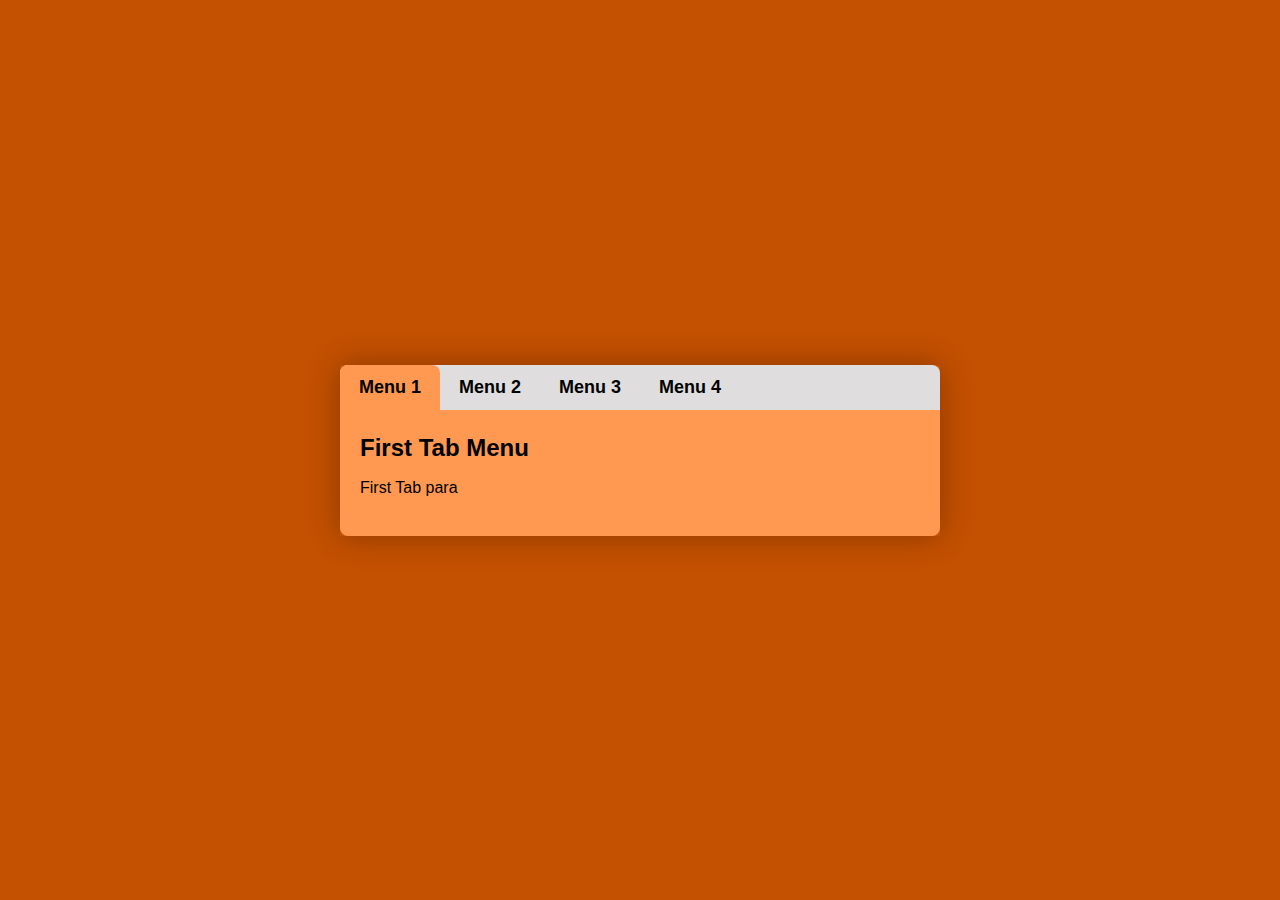
<file: Practice 2 (Tabs)/index.html>
<!DOCTYPE html>
<html lang="en">

<head>
    <meta charset="UTF-8">
    <meta http-equiv="X-UA-Compatible" content="IE=edge">
    <meta name="viewport" content="width=device-width, initial-scale=1.0">
    <title>Tabs</title>
    <link rel="stylesheet" href="style.css">
</head>

<body>

    <div class="tm_container">
        <input type="radio" name="menu" id="menu1" checked>
        <input type="radio" name="menu" id="menu2">
        <input type="radio" name="menu" id="menu3">
        <input type="radio" name="menu" id="menu4">
        <div class="tm_trigger">
            <label for="menu1">Menu 1</label>
            <label for="menu1">Menu 2</label>
            <label for="menu1">Menu 3</label>
            <label for="menu1">Menu 4</label>
            <strong></strong>
        </div>

        <div class="tm_content_area">
            <div class="tm_content">
                <h2>First Tab Menu</h2>
                <p>First Tab para</p>
            </div>
            <div class="tm_content">
                <h2>Second Tab Menu</h2>
                <p>Second Tab para</p>
            </div>
            <div class="tm_content">
                <h2>Third Tab Menu</h2>
                <p>Third Tab para</p>
            </div>
            <div class="tm_content">
                <h2>Fourth Tab Menu</h2>
                <p>Fourth Tab para</p>
            </div>
        </div>

    </div>

    <script src="app.js"></script>

</body>

</html>
</file>
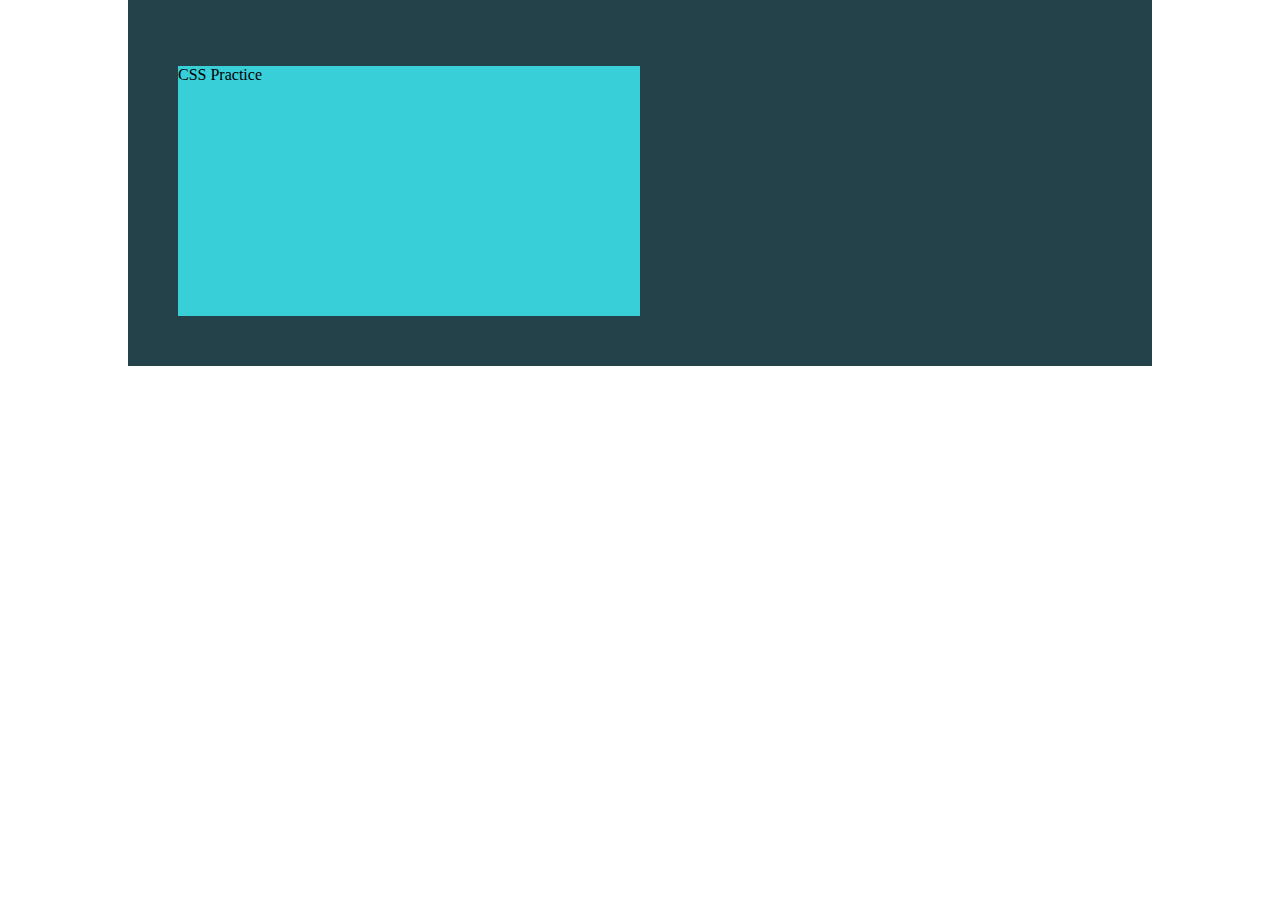
<file: Practice 5 (CSS Responsiveness-Kevin Powell)/index.html>
<!DOCTYPE html>
<html lang="en">
<head>
    <meta charset="UTF-8">
    <meta http-equiv="X-UA-Compatible" content="IE=edge">
    <meta name="viewport" content="width=device-width, initial-scale=1.0">
    <title>CSS Responsiveness</title>
    <link rel="stylesheet" href="style.css">
</head>
<body>
    <div class="parent">
        <div class="child">
            <p>CSS Practice</p>
        </div>
    </div>
</body>
</html>
</file>
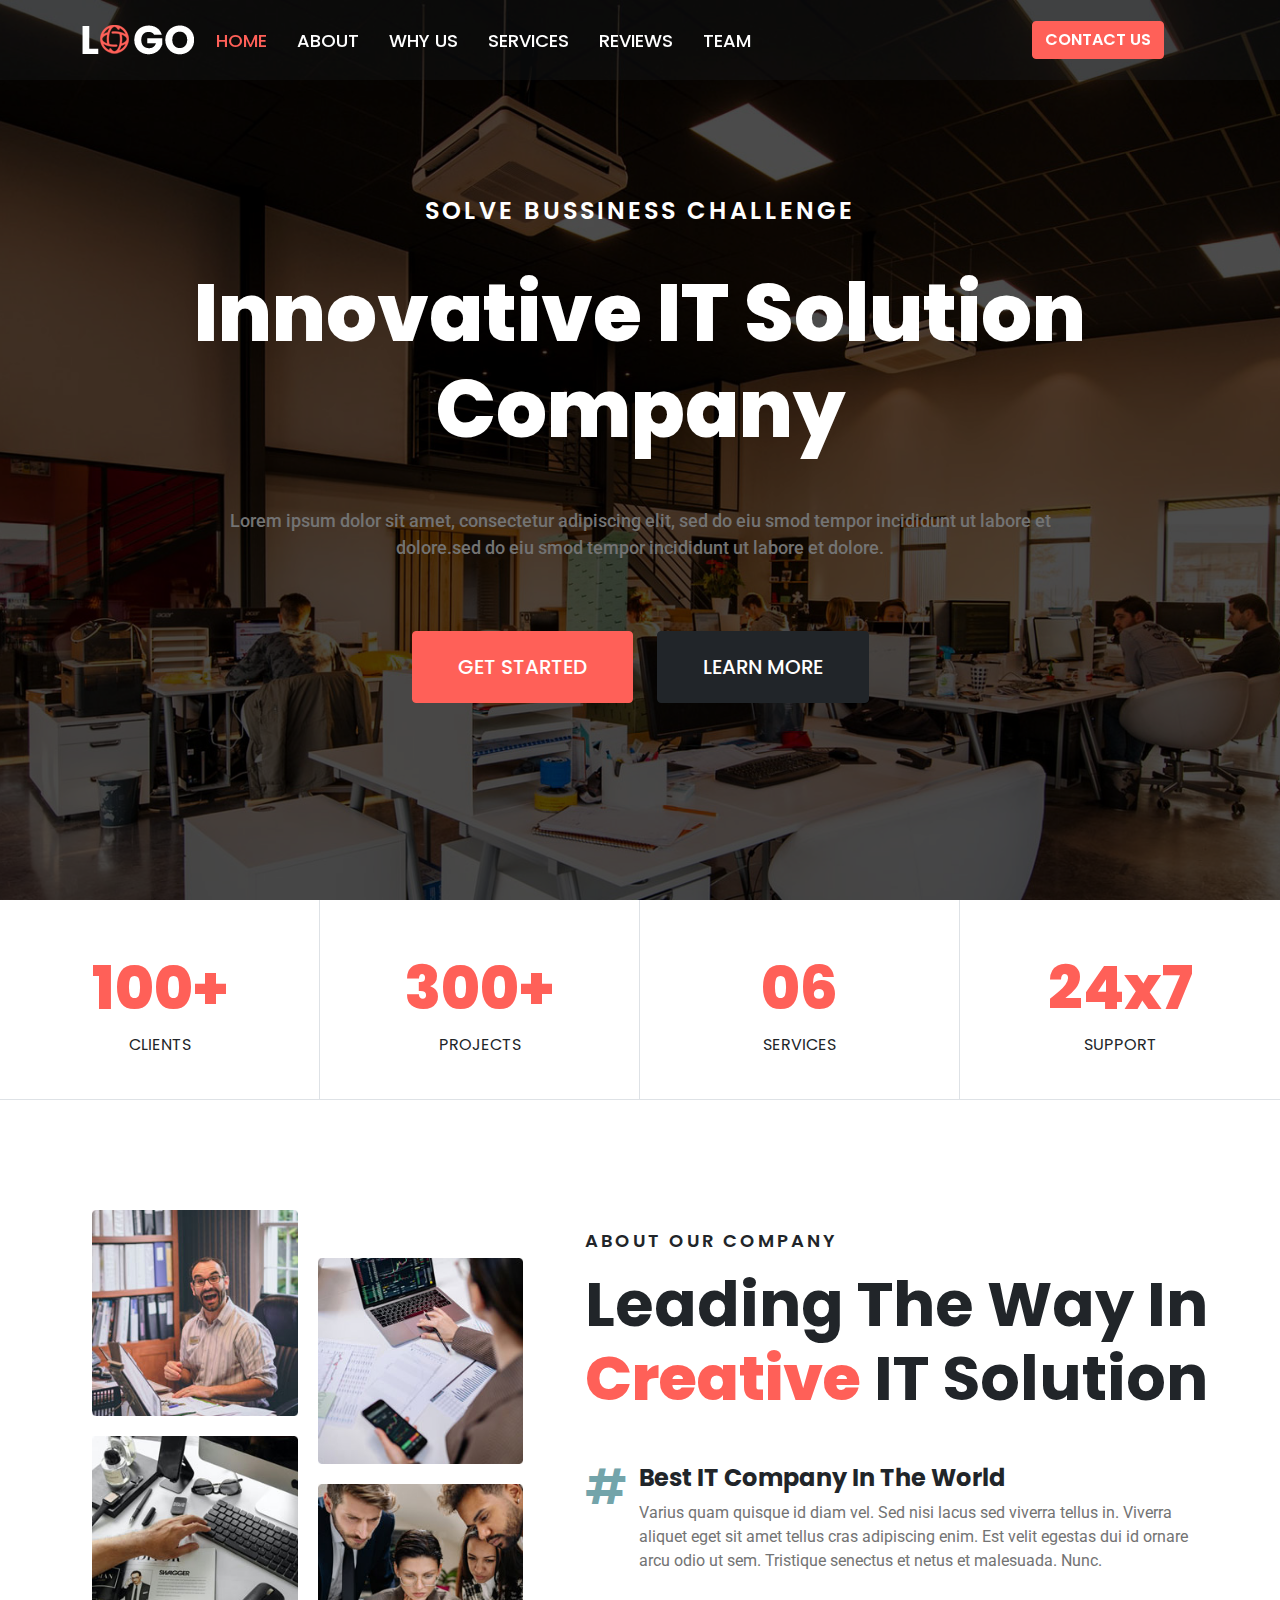
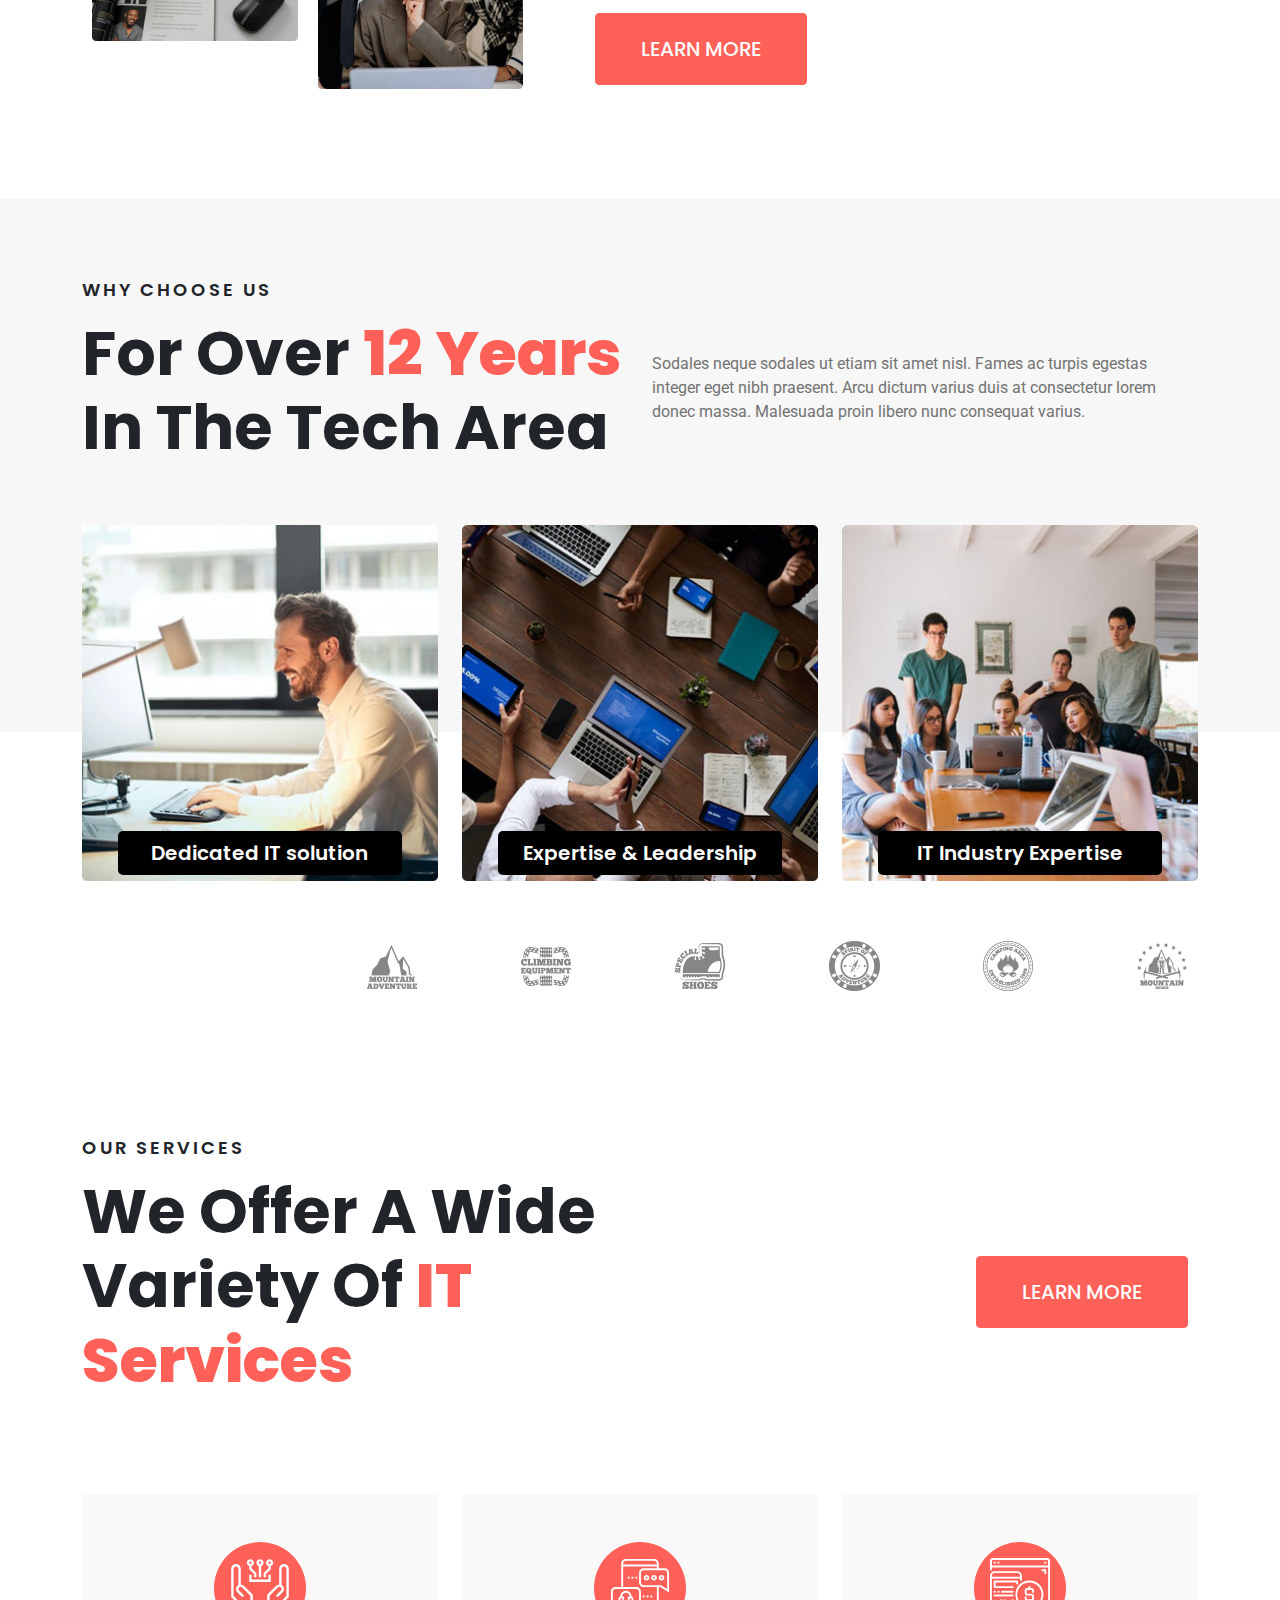
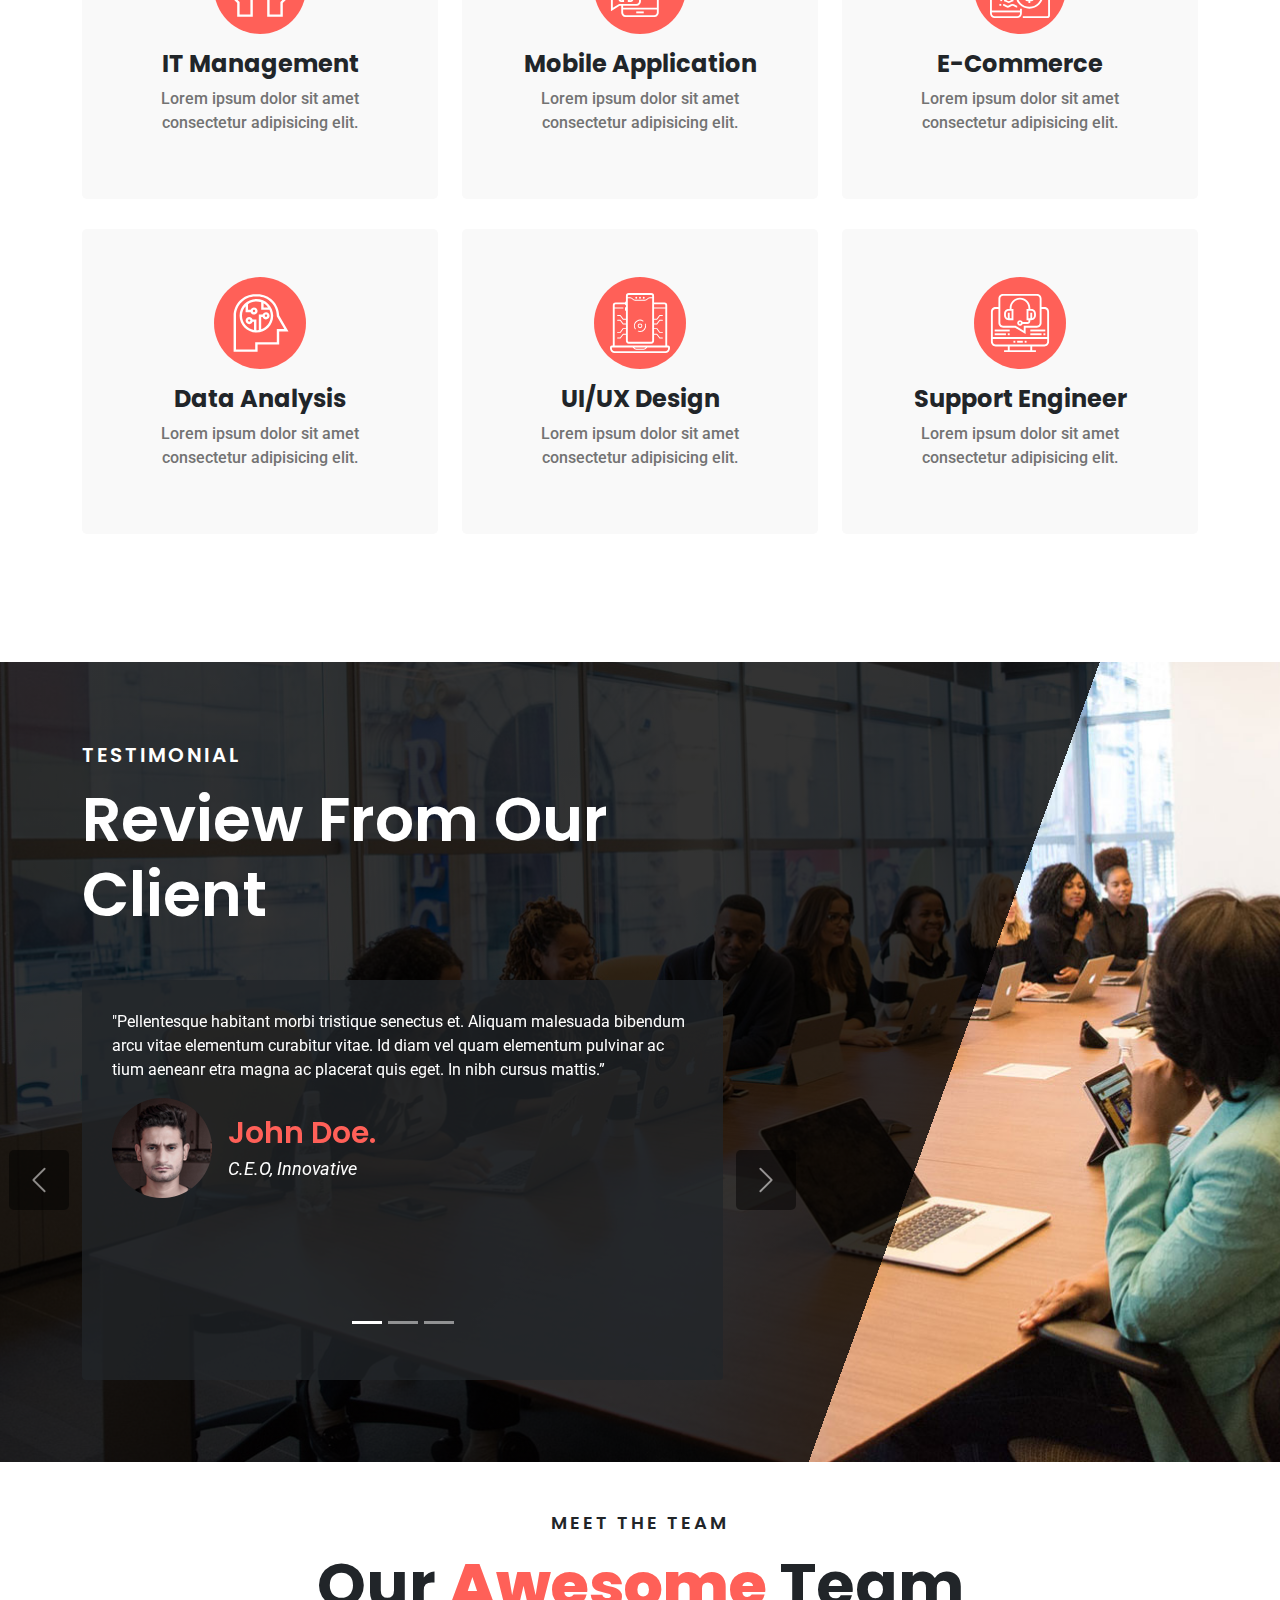
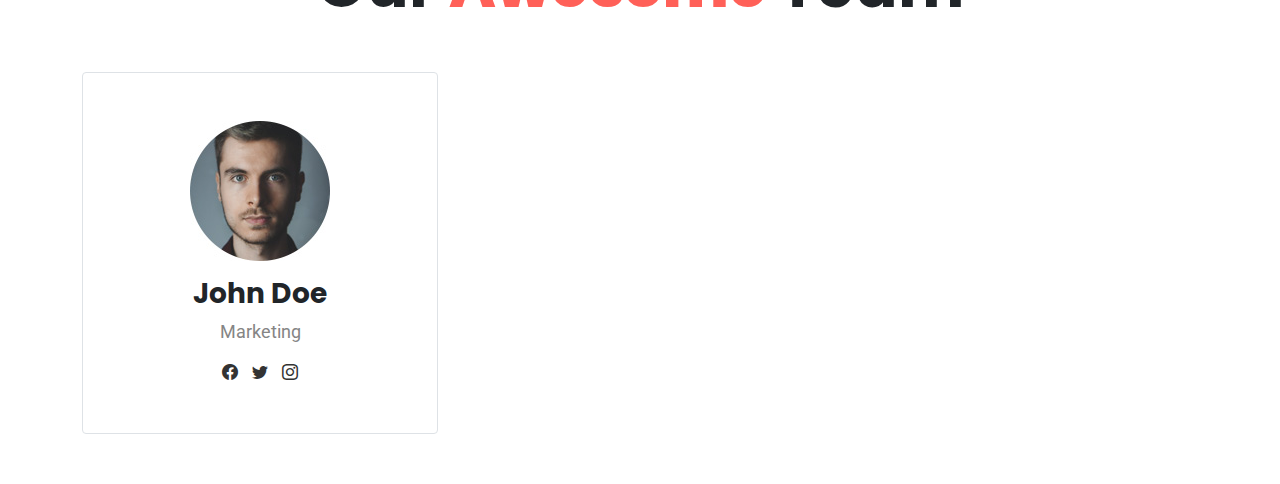
<file: Practice 3 (Web Practice)/psd_To_Html_Pratice/index.html>
<!DOCTYPE html>
<html lang="en">

<head>
    <meta charset="UTF-8">
    <meta http-equiv="X-UA-Compatible" content="IE=edge">
    <meta name="viewport" content="width=device-width, initial-scale=1.0">
    <link rel="stylesheet" href="bootstrap/css/bootstrap.css">
    <link rel="stylesheet" href="main.css">
    <script src="bootstrap/js/bootstrap.min.js"></script>
    <title>Practice</title>
</head>

<body>
    <!-- Header Start  -->
    <header id="site-header" class="bg-dark fixed-top bg-opacity-25">
        <div class="container">
            <div class="main-header row align-items-center">
                <div class="logo col-3 col-lg-1">
                    <img src="assets/img/logo.png" alt="Logo" class="img-reponsive">

                </div>
                <div class="nav-col col-6 col-lg-9">
                    <nav class="navbar navbar-expand-lg">
                        <div class="container-fluid">
                            <button class="navbar-toggler" type="button" data-bs-toggle="collapse" data-bs-target="#navbarNav" aria-controls="navbarNav" aria-expanded="false" aria-label="Toggle navigation">
                            <span class="navbar-toggler-icon"></span>
                          </button>
                            <div class="collapse navbar-collapse" id="navbarNav">
                                <ul class="navbar-nav text-uppercase">
                                    <li class="nav-item">
                                        <a class="nav-link active" aria-current="page" href="#">Home</a>
                                    </li>
                                    <li class="nav-item">
                                        <a class="nav-link" href="#">About</a>
                                    </li>
                                    <li class="nav-item">
                                        <a class="nav-link" href="#">Why Us</a>
                                    </li>
                                    <li class="nav-item">
                                        <a class="nav-link" href="#">Services</a>
                                    </li>
                                    <li class="nav-item">
                                        <a class="nav-link" href="#">Reviews</a>
                                    </li>
                                    <li class="nav-item">
                                        <a class="nav-link" href="#">Team</a>
                                    </li>
                                </ul>
                            </div>
                        </div>
                    </nav>
                </div>
                <div class="btn-col col-3 col-lg-2">
                    <a href="javascript:" class="btn btn-primary text-uppercase">Contact Us</a>
                </div>
            </div>
        </div>
    </header>
    <!-- Header End  -->
    <!-- Hero (Featured) Section Start  -->
    <section id="hero-section" class="home-section featured-section">
        <div class="container h-100">
            <div class="row h-100 align-items-center text-center">
                <div class="hero-content mx-auto">
                    <h3>SOLVE BUSSINESS CHALLENGE</h3>
                    <h1>Innovative IT Solution Company</h1>
                    <p>Lorem ipsum dolor sit amet, consectetur adipiscing elit, sed do eiu smod tempor incididunt ut labore et dolore.sed do eiu smod tempor incididunt ut labore et dolore.</p>
                    <div class="hero-buttons">
                        <a href="javascript:" class="btn btn-primary">Get Started</a>
                        <a href="javascript:" class="btn btn-dark">Learn More</a>
                    </div>
                </div>
            </div>
        </div>
    </section>
    <!-- Hero (Featured) Section End  -->
    <!-- Stats Section Start  -->
    <section id="stats" class="home-section stats-section border-bottom">
        <div class="container-fluid h-100">
            <div class="row stats-row align-items-center h-100 text-center text-uppercase">
                <div class="col-6 col-lg-3 stat-col border-end">
                    <div class="stat-inner position-absolute top-50 start-50 translate-middle">
                        <span class="number">100+</span>
                        <span class="label">Clients</span>
                    </div>
                </div>
                <div class="col-6 col-lg-3 stat-col border-end">
                    <div class="stat-inner position-absolute top-50 start-50 translate-middle">
                        <span class="number">300+</span>
                        <span class="label">Projects</span>
                    </div>
                </div>
                <div class="col-6 col-lg-3 stat-col border-end">
                    <div class="stat-inner position-absolute top-50 start-50 translate-middle">
                        <span class="number">06</span>
                        <span class="label">Services</span>
                    </div>
                </div>
                <div class="col-6 col-lg-3 stat-col">
                    <div class="stat-inner position-absolute top-50 start-50 translate-middle">
                        <span class="number">24<span class="text-lowercase">x</span>7</span>
                        <span class="label">Support</span>
                    </div>
                </div>
            </div>
        </div>
    </section>
    <!-- Stats Section End  -->
    <!-- About Section Start  -->
    <section id="about" class="home-section about-section">
        <div class="container">
            <div class="row">
                <div class="about-images col-12 col-lg-5">
                    <div class="w-50 float-start">
                        <img src="assets/img/about-1.jpg" alt="About Image 1" class="img-responsive">
                    </div>
                    <div class="w-50 float-start">
                        <img src="assets/img/about-2.jpg" alt="About Image 1" class="img-responsive">
                    </div>
                    <div class="w-50 float-start">
                        <img src="assets/img/about-3.jpg" alt="About Image 1" class="img-responsive">
                    </div>
                    <div class="w-50 float-start">
                        <img src="assets/img/about-4.jpg" alt="About Image 1" class="img-responsive">
                    </div>
                </div>
                <div class="about-text col-12 col-lg-7">
                    <h3 class="mb-3">ABOUT OUR COMPANY</h3>
                    <h2 class="mb-5">Leading The Way In <span class="colored-text">Creative</span> IT Solution</h2>
                    <div class="row mb-4">
                        <div class="col-1"><span>#</span></div>
                        <div class="col-11">
                            <h4 class="fw-bold">Best IT Company In The World</h4>
                            <p>Varius quam quisque id diam vel. Sed nisi lacus sed viverra tellus in. Viverra aliquet eget sit amet tellus cras adipiscing enim. Est velit egestas dui id ornare arcu odio ut sem. Tristique senectus et netus et malesuada. Nunc.</p>
                        </div>
                    </div>
                    <button type="button" class="btn btn-primary learn-more-btn">Learn More</button>
                </div>
            </div>
        </div>
    </section>
    <!-- About Section End  -->
    <!-- WhyUs Section Start  -->
    <section id="whyus" class="home-section whyus-section">
        <div class="container">
            <div class="row align-items-center">
                <div class="col-12 col-lg-6">
                    <h3 class="mb-3">Why Choose Us</h3>
                    <h2 class="mb-5">For Over <span class="colored-text">12 Years</span> In The Tech Area</h2>
                </div>
                <div class="col-12 col-lg-6">
                    <p>Sodales neque sodales ut etiam sit amet nisl. Fames ac turpis egestas integer eget nibh praesent. Arcu dictum varius duis at consectetur lorem donec massa. Malesuada proin libero nunc consequat varius.</p>
                </div>
            </div>
            <div class="row">
                <div class="col-12 col-lg-4">
                    <div id="fbx-1" class="feature-box">
                        <h4>Dedicated IT solution</h4>
                    </div>
                </div>
                <div class="col-12 col-lg-4">
                    <div id="fbx-2" class="feature-box">
                        <h4>Expertise & Leadership</h4>
                    </div>
                </div>
                <div class="col-12 col-lg-4">
                    <div id="fbx-3" class="feature-box">
                        <h4>IT Industry Expertise</h4>
                    </div>
                </div>
            </div>
            <div class="row mt-5 mb-3">
                <div class="col-3"></div>
                <div class="col-6"> <img src="assets/img/companies.png" alt="Companies Logos"></div>
                <div class="col-3"></div>

            </div>
        </div>
    </section>
    <!-- WhyUs Section End  -->
    <!-- Services Section Start  -->
    <section id="services" class="home-section services-section">
        <div class="container">
            <div class="row align-items-center">
                <div class="col-12 col-md-9 col-lg-7">
                    <h3 class="mb-3">OUR SERVICES</h3>
                    <h2 class="mb-5">We Offer A Wide Variety Of <span class="colored-text">IT Services</span></h2>
                </div>
                <div class="col-12 col-md-3 col-lg-5 text-right">
                    <button type="button" class="btn btn-primary learn-more-btn float-end">Learn More</button>
                </div>
            </div>
            <div class="row mt-5 mb-5">
                <div class="col-12 col-md-6 col-lg-4 service-col">
                    <div class="service-box p-5 text-center rounded-3">
                        <div class="icon-box mb-3 d-inline-block bg-primary rounded-circle p-3">
                            <img src="assets/img/icon-it.svg" alt="IT Services" width="60" height="60">
                        </div>
                        <h4 class="fw-bold">IT Management</h4>
                        <p>Lorem ipsum dolor sit amet consectetur adipisicing elit.</p>
                    </div>
                </div>
                <div class="col-12 col-md-6 col-lg-4 service-col">
                    <div class="service-box p-5 text-center rounded-3">
                        <div class="icon-box mb-3 d-inline-block bg-primary rounded-circle p-3">
                            <img src="assets/img/icon-mobile.svg" alt="Mobile Application" width="60" height="60">
                        </div>
                        <h4 class="fw-bold">Mobile Application</h4>
                        <p>Lorem ipsum dolor sit amet consectetur adipisicing elit.</p>
                    </div>
                </div>
                <div class="col-12 col-md-6 col-lg-4 service-col">
                    <div class="service-box p-5 text-center rounded-3">
                        <div class="icon-box mb-3 d-inline-block bg-primary rounded-circle p-3">
                            <img src="assets/img/icon-ecom.svg" alt="E-Commerce" width="60" height="60">
                        </div>
                        <h4 class="fw-bold">E-Commerce</h4>
                        <p>Lorem ipsum dolor sit amet consectetur adipisicing elit.</p>
                    </div>
                </div>
                <div class="col-12 col-md-6 col-lg-4 service-col">
                    <div class="service-box p-5 text-center rounded-3">
                        <div class="icon-box mb-3 d-inline-block bg-primary rounded-circle p-3">
                            <img src="assets/img/icon-data.svg" alt="Data Analysis" width="60" height="60">
                        </div>
                        <h4 class="fw-bold">Data Analysis</h4>
                        <p>Lorem ipsum dolor sit amet consectetur adipisicing elit.</p>
                    </div>
                </div>
                <div class="col-12 col-md-6 col-lg-4 service-col">
                    <div class="service-box p-5 text-center rounded-3">
                        <div class="icon-box mb-3 d-inline-block bg-primary rounded-circle p-3">
                            <img src="assets/img/icon-ui.svg" alt="UI/UX Design" width="60" height="60">
                        </div>
                        <h4 class="fw-bold">UI/UX Design</h4>
                        <p>Lorem ipsum dolor sit amet consectetur adipisicing elit.</p>
                    </div>
                </div>
                <div class="col-12 col-md-6 col-lg-4 service-col">
                    <div class="service-box p-5 text-center rounded-3">
                        <div class="icon-box mb-3 d-inline-block bg-primary rounded-circle p-3">
                            <img src="assets/img/icon-support.svg" alt="Support Engineer" width="60" height="60">
                        </div>
                        <h4 class="fw-bold">Support Engineer</h4>
                        <p>Lorem ipsum dolor sit amet consectetur adipisicing elit.</p>
                    </div>
                </div>
            </div>
        </div>
    </section>
    <!-- Services Section End  -->
    <!-- Review Section Start  -->
    <section id="reviews" class="home-section reviews-section">
        <div class="container h-100">
            <div class="row h-100 align-items-center">
                <div class="reviews-content col-12 col-lg-7 text-white">
                    <h4 class="mb-3">TESTIMONIAL</h4>
                    <h2 class="mb-5">Review From Our Client</h2>
                    <div class="testimonials-container rounded bg-dark bg-opacity-75">
                        <div id="testimonials" class="carousel slide" data-bs-ride="carousel">
                            <div class="carousel-indicators">
                              <button type="button" data-bs-target="#testimonials" data-bs-slide-to="0" class="active" aria-current="true" aria-label="Slide 1"></button>
                              <button type="button" data-bs-target="#testimonials" data-bs-slide-to="1" aria-label="Slide 2"></button>
                              <button type="button" data-bs-target="#testimonials" data-bs-slide-to="2" aria-label="Slide 3"></button>
                            </div>
                            <div class="carousel-inner">
                              <div class="carousel-item active">
                                <div class="carousel-caption d-none d-md-block">
                                    <blockquote>
                                        "Pellentesque habitant morbi tristique senectus et. Aliquam
                                        malesuada bibendum arcu vitae elementum curabitur vitae.
                                        Id diam vel quam elementum pulvinar ac tium aeneanr etra
                                        magna ac placerat quis eget. In nibh cursus mattis.”
                                    </blockquote>
                                    <div class="author-box d-flex align-items-center">
                                        <div class="author-avatar">
                                            <img src="assets/img/avatar.png" alt="John Doe">
                                        </div>
                                        <div class="author-title px-3">
                                            <h5 class="text-primary mb-1">John Doe.</h5>
                                            <span>C.E.O, Innovative</span>
                                        </div>
            
                                    </div>
                                </div>
                              </div>
                              <div class="carousel-item">
                                <div class="carousel-caption d-none d-md-block">
                                    <blockquote>
                                        "Pellentesque habitant morbi tristique senectus et. Aliquam
                                        malesuada bibendum arcu vitae elementum curabitur vitae.
                                        Id diam vel quam elementum pulvinar ac tium aeneanr etra
                                        magna ac placerat quis eget. In nibh cursus mattis.”
                                    </blockquote>
                                    <div class="author-box d-flex align-items-center">
                                        <div class="author-avatar">
                                            <img src="assets/img/avatar.png" alt="John Doe">
                                        </div>
                                        <div class="author-title px-3">
                                            <h5 class="text-primary mb-1">John Doe.</h5>
                                            <span>C.E.O, Innovative</span>
                                        </div>
            
                                    </div>
                                 </div>
                              </div>
                              <div class="carousel-item">
                                <div class="carousel-caption d-none d-md-block">
                                    <blockquote>
                                        "Pellentesque habitant morbi tristique senectus et. Aliquam
                                        malesuada bibendum arcu vitae elementum curabitur vitae.
                                        Id diam vel quam elementum pulvinar ac tium aeneanr etra
                                        magna ac placerat quis eget. In nibh cursus mattis.”
                                    </blockquote>
                                    <div class="author-box d-flex align-items-center">
                                        <div class="author-avatar">
                                            <img src="assets/img/avatar.png" alt="John Doe">
                                        </div>
                                        <div class="author-title px-3">
                                            <h5 class="text-primary mb-1">John Doe.</h5>
                                            <span>C.E.O, Innovative</span>
                                        </div>
            
                                    </div>
                                </div>
                              </div>
                            </div>
                            <button class="carousel-control-prev" type="button" data-bs-target="#testimonials" data-bs-slide="prev">
                              <span class="carousel-control-prev-icon" aria-hidden="true"></span>
                              <span class="visually-hidden">Previous</span>
                            </button>
                            <button class="carousel-control-next" type="button" data-bs-target="#testimonials" data-bs-slide="next">
                              <span class="carousel-control-next-icon" aria-hidden="true"></span>
                              <span class="visually-hidden">Next</span>
                            </button>
                          </div>
                    </div>
                </div>
                <div class="col-12 col-lg-5"></div>
            </div>
        </div>
    </section>
    <!-- Review Section End  -->
    <!-- Team Section Start  -->
    <section id="team" class="home-section team-section">
        <div class="container">
            <div class="row align-items-center text-center">
                <h3 class="mb-3">MEET THE TEAM</h3>
                <h2 class="mb-5">Our <span class="colored-text">Awesome</span> Team</h2>
            </div>
            <div class="team-members row">
                <div class="col-12 col-md-4">
                    <div class="member-box border rounded text-center p-5">
                        <img src="assets/img/member-1.jpg" alt="John Doe" class="mb-3">
                        <h4>John Doe</h4>
                        <span class="d-inline-block w-100 member-title">Marketing</span>
                        <span class="social-profiles d-inline-block w-100 mt-3">
                            <a href="javascript:void(0)" class="social-icons">
                                <i class="bi bi-facebook"></i>
                            </a>
                            <a href="javascript:void(0)" class="social-icons">
                                <i class="bi bi-twitter"></i>
                            </a>
                            <a href="javascript:void(0)" class="social-icons">
                                <i class="bi bi-instagram"></i>
                            </a>
                        </span>
                    </div>
                </div>
                <div class="col-12 col-md-4"></div>
                <div class="col-12 col-md-4"></div>
            </div>
        </div>
    </section>
    <!-- Team Section End  -->
    <!-- Footer Start  -->
    <footer></footer>
    <!-- Footer End  -->


</body>

</html>
</file>
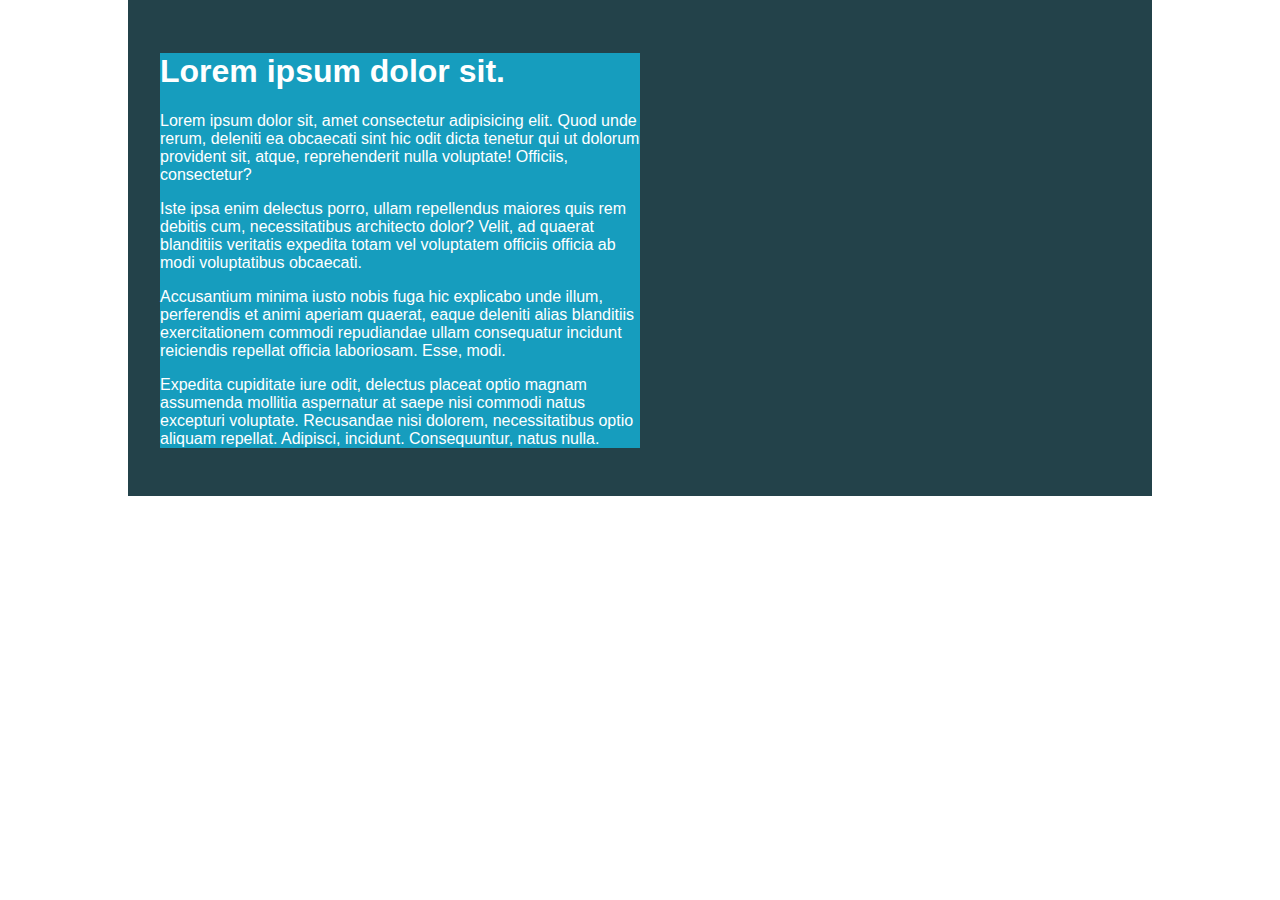
<file: Practice 5 (CSS Responsiveness-Kevin Powell)/challenge01/index.html>
<!DOCTYPE html>
<html lang="en">

<head>
    <meta charset="UTF-8">
    <meta name="viewport" content="width=device-width, initial-scale=1.0">
    <title>Day 01</title>

    <link rel="stylesheet" href="style.css">
</head>

<body>
    <div class="container">
        <div class="intro-content">
            <h1>Lorem ipsum dolor sit.</h1>
            <p>Lorem ipsum dolor sit, amet consectetur adipisicing elit. Quod unde rerum, deleniti ea obcaecati sint hic
                odit dicta tenetur qui ut dolorum provident sit, atque, reprehenderit nulla voluptate! Officiis,
                consectetur?</p>
            <p>Iste ipsa enim delectus porro, ullam repellendus maiores quis rem debitis cum, necessitatibus architecto
                dolor? Velit, ad quaerat blanditiis veritatis expedita totam vel voluptatem officiis officia ab modi
                voluptatibus obcaecati.</p>
            <p>Accusantium minima iusto nobis fuga hic explicabo unde illum, perferendis et animi aperiam quaerat, eaque
                deleniti alias blanditiis exercitationem commodi repudiandae ullam consequatur incidunt reiciendis
                repellat officia laboriosam. Esse, modi.</p>
            <p>Expedita cupiditate iure odit, delectus placeat optio magnam assumenda mollitia aspernatur at saepe nisi
                commodi natus excepturi voluptate. Recusandae nisi dolorem, necessitatibus optio aliquam repellat.
                Adipisci, incidunt. Consequuntur, natus nulla.</p>
        </div>
    </div>
</body>

</html>
</file>
<file: Practice 2 (Tabs)/style.css>
*,*:after,*:before{
    -webkit-box-sizing: border-box;
    -moz-box-sizing: border-box;
    -ms-box-sizing: border-box;
    box-sizing: border-box;
}


body{
    font-family: arial;
    font-size: 16px;
    margin: 0;
    background: #c45001;
    color: #000;
    display: flex;
    min-height: 100vh;
    align-items: center;
    justify-content: space-around;
}

.tm_container{
    width: 600px;
    box-shadow: 0 0 30px rgba(0,0,0,0.3);
}

.tm_trigger{
    position: relative;
    background: #dfdddd;
    border-radius: 8px 8px 0 0;
}

.tm_trigger label{
    float: left;
    padding: 12px 15px;
    position: relative;
    z-index: 2;
    cursor: pointer;
    color: #000;
    transition: all 0.3s ease-out;
    font-weight: 700;
    min-width: 100px;
    text-align: center;
    font-size: 18px;

}



.tm_trigger:after,
.tm_trigger:before{
    content: "";
    display: table;
}

.tm_trigger:after{
    clear: both;
}


.tm_trigger strong{
    position: absolute;
    left: 0;
    top: 0;
    height: 100%;
    width: 100px;
    background-color: #ff9952;
    z-index: 1;
    border-radius: 8px 8px 0 0;
    transition: all 0.5s cubic-bezier(0.88,1.81,0.48,-0.01);
}

.tm_container input:nth-child(1):checked ~ .tm_trigger strong{ left: 0 }
.tm_container input:nth-child(2):checked ~ .tm_trigger strong{ left: 100px }
.tm_container input:nth-child(3):checked ~ .tm_trigger strong{ left: 200px }
.tm_container input:nth-child(4):checked ~ .tm_trigger strong{ left: 300px }

.tm_trigger label:nth-child(1):hover ~ strong{ left: 0 !important}
.tm_trigger label:nth-child(2):hover ~ strong{ left: 100px !important}
.tm_trigger label:nth-child(3):hover ~ strong{ left: 200px !important}
.tm_trigger label:nth-child(4):hover ~ strong{ left: 300px !important}


.tm_container input{
    position: absolute;
    left: 0;
    top: 0;
    width: 0;
    height: 0;
    opacity: 0;
}


.tm_content_area{}
.tm_content{
    padding: 20px;
    background: #ff9952;
    border-radius: 0 0 8px 8px;
    line-height: 1.5;
    display: none;
}
.tm_content h2{
    margin: 0 0 10px;
}
.tm_content p{
    margin-top: 0;
}

.tm_container input:nth-child(1):checked ~ .tm_content_area .tm_content:nth-child(1){
    display: block;
}
.tm_container input:nth-child(2):checked ~ .tm_content_area .tm_content:nth-child(2){
    display: block;
}
.tm_container input:nth-child(3):checked ~ .tm_content_area .tm_content:nth-child(3){
    display: block;
}
.tm_container input:nth-child(4):checked ~ .tm_content_area .tm_content:nth-child(4){
    display: block;
}
</file>
<file: Practice 5 (CSS Responsiveness-Kevin Powell)/style.css>
* {
    box-sizing: border-box;
}

body {
    margin: 0;
}

.parent {
    background-color: #23424A;
    padding: 50px;
    margin: 0 auto;
    width: 80%;
}

.child {
    background-color: #38CFD9;
    width: 50%;
    height: 250px;
}
</file>
<file: Practice 3 (Web Practice)/psd_To_Html_Pratice/main.css>
/* Google Font -Roboto- | -Poppins- */

@import url('https://fonts.googleapis.com/css2?family=Poppins:wght@300;400;600;700;800;900&family=Roboto:wght@400;700&display=swap');
@import url("https://cdn.jsdelivr.net/npm/bootstrap-icons@1.8.1/font/bootstrap-icons.css");
body {
    font-family: 'Roboto', sans-serif;
}

h1,
h2,
h3,
h4,
h5,
h6 {
    font-family: 'Poppins', sans-serif;
}

.btn {
    font-family: 'Poppins', sans-serif;
    text-transform: uppercase;
}

.colored-text {
    color: #ff6058;
    font-weight: 800;
}

p {
    color: #737373;
    font-family: 'Roboto', sans-serif;
}

.home-section h3 {
    font-size: 18px;
    font-weight: 600;
    letter-spacing: 3px;
    text-transform: uppercase;
}

.home-section h2 {
    font-size: 62px;
    font-weight: 700;
}


/* Header Start */

.main-header {
    height: 80px;
}

.navbar-expand-lg .navbar-nav .nav-link {
    color: #ffffff;
    font-family: 'Poppins', sans-serif;
    font-size: 18px;
    padding-left: 15px;
    padding-right: 15px;
    font-weight: 500;
}

.navbar-expand-lg .navbar-nav .nav-link.active,
.navbar-expand-lg .navbar-nav .nav-link:hover {
    color: #ff6058;
}

.btn-col .btn {
    font-size: 16px;
    font-weight: 600;
}


/* Header End */


/* Hero (Featured) Section Start  */

#hero-section {
    height: 100vh;
    max-height: 950px;
    background-image: url(assets/img/hero-bg.jpg);
    background-size: cover;
    background-position: center center;
    position: relative;
}

#hero-section:before {
    content: "";
    height: 100%;
    width: 100%;
    background-color: rgba(0, 0, 0, 0.7);
    position: absolute;
    top: 0;
    left: 0;
    z-index: 1;
}

.hero-content {
    position: relative;
    z-index: 20;
    color: #ffffff;
    max-width: 960px;
}

.hero-content h3 {
    font-size: 24px;
    font-weight: 600;
    margin-bottom: 40px;
    letter-spacing: 3px;
}

.hero-content h1 {
    font-size: 80px;
    font-weight: 800;
    margin-bottom: 50px;
}

.hero-content p {
    font-size: 18px;
    font-weight: 500;
    margin-bottom: 70px;
    padding: 0 50px;
}

.hero-buttons .btn,
.learn-more-btn {
    font-size: 20px;
    font-weight: 500;
    padding: 20px 45px;
    margin: 0 10px;
}


/* Hero (Featured) Section End  */


/* Stats Section Start  */

.stats-section {
    height: 200px;
}

.stat-col {
    height: 100%;
    position: relative;
}

.stat-col span {
    display: block;
    font-family: 'Poppins', sans-serif;
}

.stat-col span span {
    display: inline-block;
}

.stat-col span.number {
    font-size: 60px;
    font-weight: 800;
    color: #ff6058;
}


/* Correction L -> l */

.stat-col span.Label {
    font-size: 26px;
    font-weight: 600;
}


/* Stats Section End  */


/* About Section Start  */

.about-section {
    padding: 100px 0;
}

.about-images div {
    padding: 10px;
}

.about-images div:nth-child(2) {
    margin-top: 3rem;
}

.about-images div:nth-child(3) {
    margin-top: -3rem;
}

.about-images div img {
    max-width: 100%;
}

.about-text {
    padding: 30px 0 0 40px;
}

.about-text .col-1 span {
    color: #73a4aa;
    font-size: 48px;
    font-weight: 600;
    font-family: 'Poppins', sans-serif;
    line-height: 1;
}


/* About Section End  */


/* WhyUs Section End  */

.whyus-section {
    padding: 80px 0;
    background-color: #f7f7f7;
    background-image: linear-gradient(to bottom, #f7f7f7 60%, #ffffff 40%);
}

.feature-box {
    height: 380px;
    background-repeat: no-repeat;
    background-size: contain;
    background-position: center center;
    position: relative;
}

.feature-box h4 {
    padding: 10px 20px;
    border-radius: 5px;
    font-size: 20px;
    background-color: black;
    color: #ffffff;
    font-weight: 600;
    display: block;
    position: absolute;
    bottom: 10px;
    width: 80%;
    left: 10%;
    text-align: center;
}

.feature-box#fbx-1 {
    background-image: url(assets/img/why-us-1.jpg);
}

.feature-box#fbx-2 {
    background-image: url(assets/img/why-us-2.jpg);
}

.feature-box#fbx-3 {
    background-image: url(assets/img/why-us-3.jpg);
}


/* WhyUs Section End  */


/* Services Section Start  */

.services-section {
    padding: 50px 0;
}

.service-box {
    background-color: #f9f9f9;
    margin-bottom: 30px;
}

.service-box h4 {
    font-size: 24px;
    font-weight: 600;
}

.service-box p {
    font-size: 16px;
    font-weight: 500;
}


/* Services Section End  */

/* Review Section Start  */
.reviews-section {
    height: 800px;
    background-image: url(assets/img/reviews-bg.jpg);
    background-size: cover;
    background-position: center center;
    position: relative;
}

.reviews-section:before {
    content: "";
    width: 100%;
    height: 100%;
    position: absolute;
    top: 0;
    left: 0;
    background-image: linear-gradient(110deg, rgba(0,0,0,0.8) 70%, rgba(255,255,255,0) 30%);
}

.reviews-content {
    position: relative;
    z-index: 10;
}

.reviews-content h4 {
    font-size: 20px;
    font-weight: 600;
    letter-spacing: 3px;
}

.reviews-content h2 {
    font-weight: 600;
}

.testimonials-container {
    position: relative;
    padding: 30px;
    height: 400px;
}

.testimonials-container .carousel {
    height: 100%;
}

.carousel-caption {
    position: relative;
    left: 0;
    right: 0;
    text-align: left;
}

.carousel-control-prev, .carousel-control-next {
    height: 100%;
}

.carousel-control-prev {
    top: 0;
    bottom: auto;
    left: -20%;
}

.carousel-control-next {
    top: 0;
    bottom: auto;
    right: -20%;
}

.carousel-control-prev-icon, .carousel-control-next-icon {
    display: inline-block;
    padding: 30px;
    background-color: rgba(0, 0, 0, 0.9);
    border-radius: 5px;
    background-size: 30px 30px;
}

.carousel-control-prev-icon:hover, .carousel-control-next-icon:hover {
    background-color: #ff6058e3;
}

.author-title h5 {
    font-size: 30px;
    font-weight: 600;
}

.author-title span {
    font-style: italic;
    font-size: 18px;
}

/* Review Section End  */

/* Team Section Start  */

.team-section {
    padding: 50px 0;
}

.member-box h4 {
    font-weight: 700;
    font-size: 28px;
}

.member-title {
    font-size: 18px;
    color: #858585;
}

.social-profiles a {
    display: inline-block;
    margin: 0 5px;
    text-decoration: none;
    color: #333333;
}

.social-profiles a:hover {
    color: #ff6058;
}
/* Team Section End  */
</file>
<file: Practice 5 (CSS Responsiveness-Kevin Powell)/challenge01/style.css>
/* INSTRUCTIONS
 *
 * 1) Limit the total width of
 *    the .intro-conent to about half
 *    of it's parent
 *
 * 2) Stop the text from overflowing
 *    out the bottom at small screen
 *    widths
 *
 * You may modify the HTML if needed
 *
 */

* {
  box-sizing: border-box;
}

html {
  font-size: 10px;
}

body {
  margin: 0;
  font-family: sans-serif;
}

.container {
  background: #23424a;
  color: white;

  width: 80%;
  margin: 0 auto;
  font-size: 1.6rem;
  padding: 2em;
  /* height: 300px; */
}

.intro-content {
  width: 50%;
  background: #169dbe;
}
</file>
